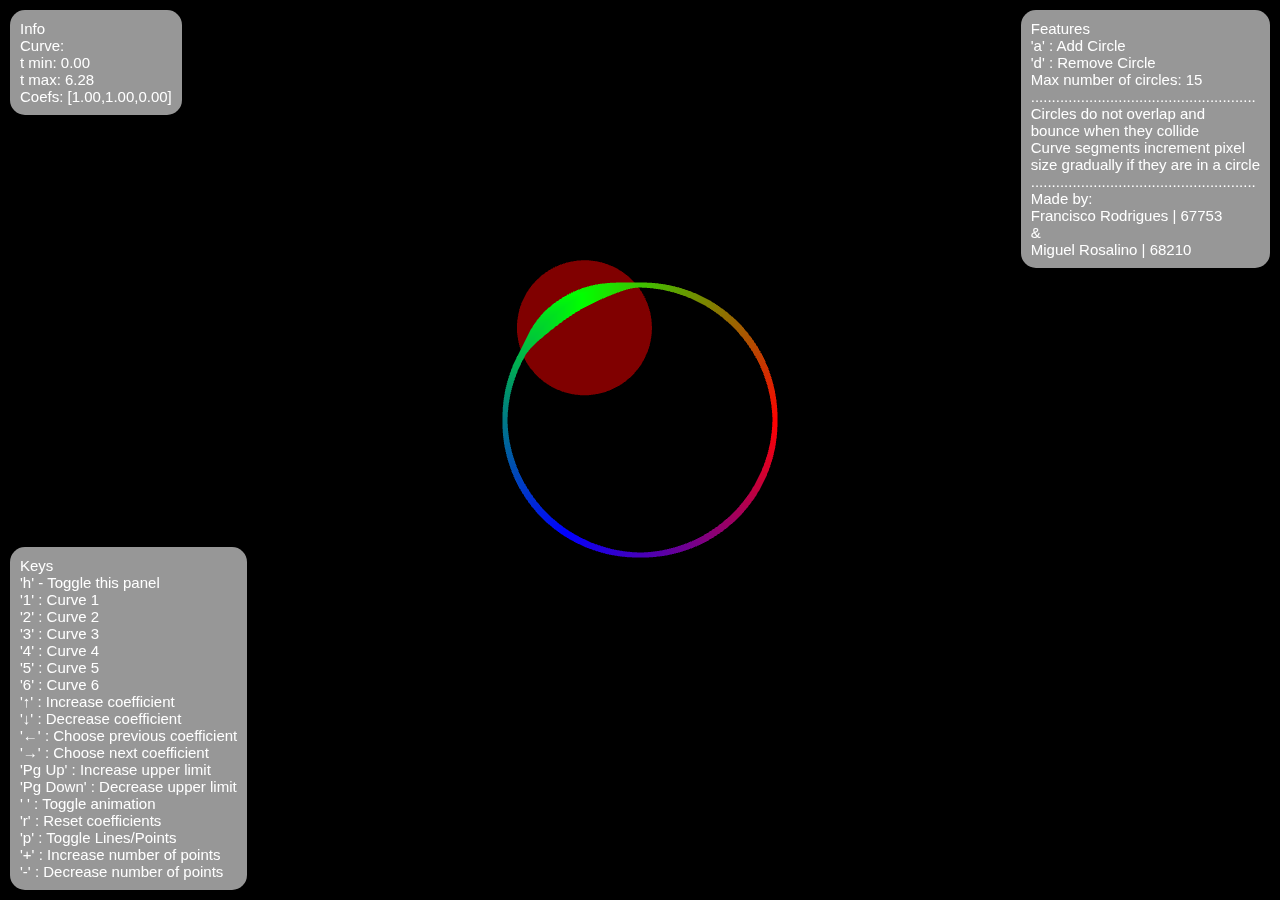
<file: Projects/Project1/index.html>
<!DOCTYPE html>
<html>

<head>
    <title>Projeto 01</title>
    <link rel="stylesheet" href="style.css">
</head>

<body>
    <script type="module" src="./app.js"></script>
    <div class="container">
        <canvas id="gl-canvas" width="512" height="512"></canvas>
        <div id="overlay-top">
            <div>Info</div>
            <div><span id="info_label"></span></div>
        </div>
        <div id="overlay-bottom">
            <div>Keys</div>
            <div><span id="help_panel"></span></div>
        </div>   
        <div id="overlay-right">
            <div>Features</div>
            <div><span id="features"></span></div>
        </div>    
    </div>
</body>

</html>
</file>
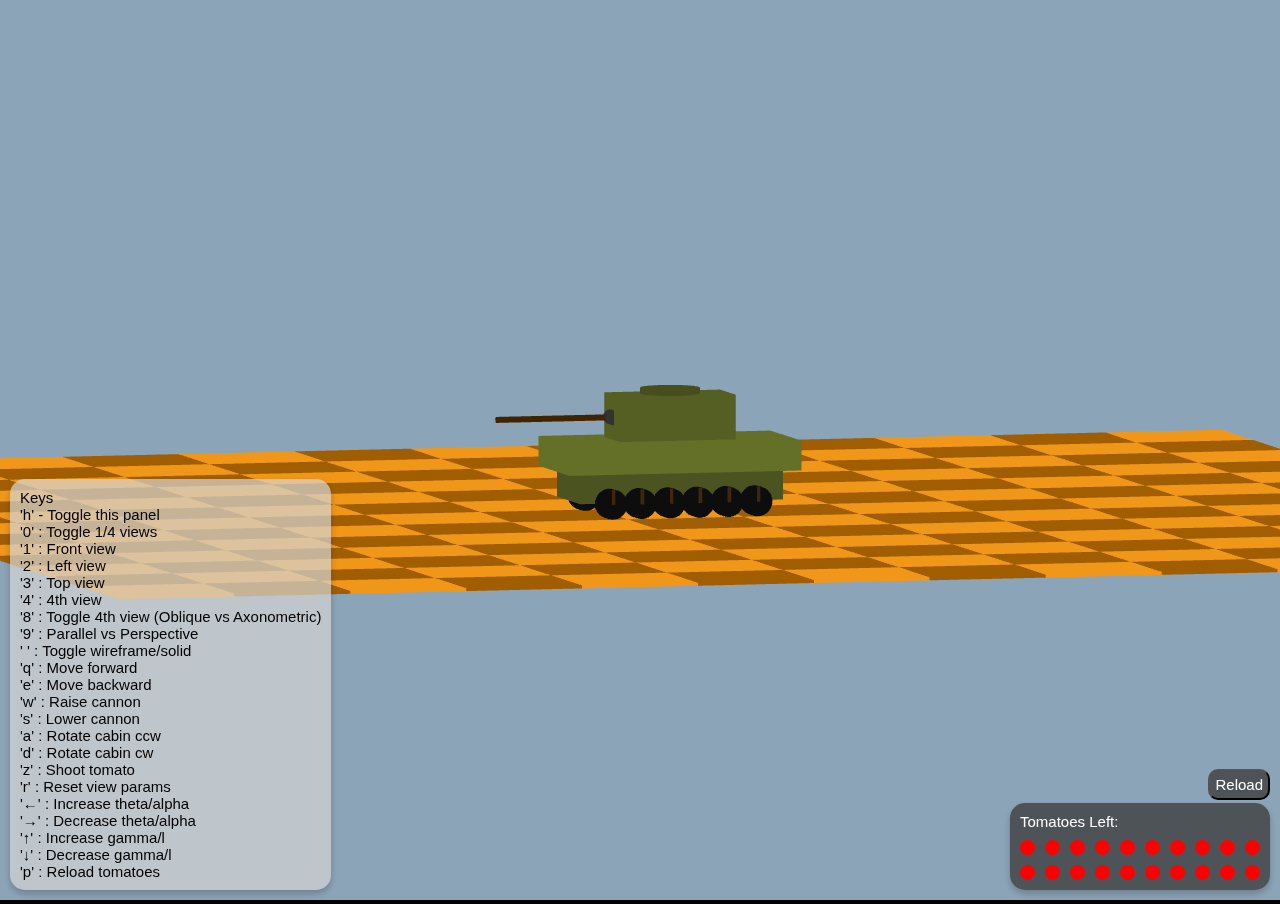
<file: Projects/Project2/index.html>
<!DOCTYPE html>
<html>
    <head>
        <title>Projeto 2</title>
        <link rel="stylesheet" href="style.css">
        <script type="module" src="./app.js"></script>
    </head>
    <body>
        <canvas id="gl-canvas" width="128" height="128">
            Oops! Something went wrong!
        </canvas>
        <div id="overlay-bottom">
            <div>Keys</div>
            <div><span id="help_panel"></span></div>
        </div>
        <div id="reload-button-container">
            <button id="reload-button">Reload</button>
        </div>
        <div id="tomato-field"></div>
    </body>
</html>
</file>
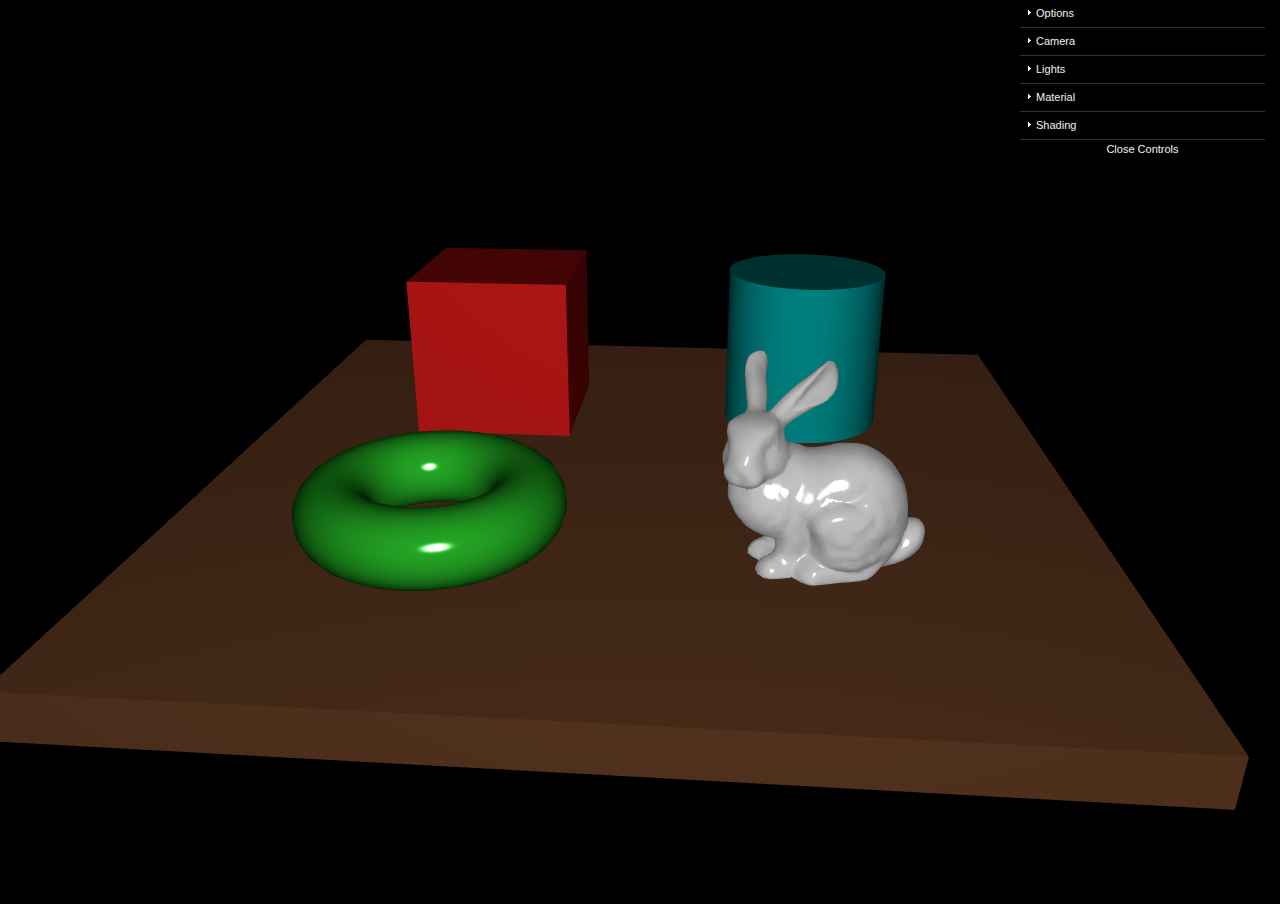
<file: Projects/Project3/index.html>
<!DOCTYPE html>
<html>
    <head>
        <title>Projeto 3 CGI</title>
        <link rel="stylesheet" href="style.css">
        <script type="module" src="./app.js"></script>
    </head>
    <body>
        <canvas id="gl-canvas"></canvas>
    </body>
</html>
</file>
<file: Projects/Project1/style.css>
html,
body {
    width: 100%;
    height: 100%;
    margin: 0px;
    border: 0;
    overflow: hidden;
    /*  Disable scrollbars */
    display: block;
    /* No floating content on sides */
}

#overlay-top {
    border-radius: 15px;
    /* Rounded corners with a 15-pixel radius */
    position: fixed;
    margin: 0;
    padding: 10px;
    /* Space inside the panel */
    top: 10px;
    left: 10px;
    background-color: rgba(211, 211, 211, 0.715);
    box-shadow: 0px 4px 6px rgba(0, 0, 0, 0.2);
    /* Optional: add a shadow for better effect */
    color: white;
    /*z-index: 2;*/
    font-family: 'Lucida Sans', 'Lucida Sans Regular', 'Lucida Grande', 'Lucida Sans Unicode', Geneva, Verdana, sans-serif;
    font-size: 15px;
}

#overlay-bottom {
    border-radius: 15px;
    /* Rounded corners with a 15-pixel radius */
    position: fixed;
    margin: 0;
    padding: 10px;
    /* Space inside the panel */
    bottom: 10px;
    left: 10px;
    background-color: rgba(211, 211, 211, 0.715);
    box-shadow: 0px 4px 6px rgba(0, 0, 0, 0.2);
    /* Optional: add a shadow for better effect */
    color: white;
    /*z-index: 2;*/
    font-family: 'Lucida Sans', 'Lucida Sans Regular', 'Lucida Grande', 'Lucida Sans Unicode', Geneva, Verdana, sans-serif;
    font-size: 15px;
}

#overlay-right {
    border-radius: 15px;
    /* Rounded corners with a 15-pixel radius */
    position: fixed;
    margin: 0;
    padding: 10px;
    /* Space inside the panel */
    top: 10px;
    right: 10px;
    background-color: rgba(211, 211, 211, 0.715);
    box-shadow: 0px 4px 6px rgba(0, 0, 0, 0.2);
    /* Optional: add a shadow for better effect */
    color: rgb(255, 255, 255);
    /*z-index: 2;*/
    font-family: 'Lucida Sans', 'Lucida Sans Regular', 'Lucida Grande', 'Lucida Sans Unicode', Geneva, Verdana, sans-serif;
    font-size: 15px;
}
</file>
<file: Projects/Project2/style.css>
body, html {
    height: 100%;
}
body {
    /*display: flex;*/
    margin: 0px;
    overflow: hidden; /*  Disable scrollbars */
    background-color: black;
}

#overlay-bottom {
    border-radius: 15px;
    /* Rounded corners with a 15-pixel radius */
    position: fixed;
    margin: 0;
    padding: 10px;
    /* Space inside the panel */
    bottom: 10px;
    left: 10px;
    background-color: rgba(211, 211, 211, 0.715);
    box-shadow: 0px 4px 6px rgba(0, 0, 0, 0.2);
    /* Optional: add a shadow for better effect */
    color: rgb(0, 0, 0);
    /*z-index: 2;*/
    font-family: 'Lucida Sans', 'Lucida Sans Regular', 'Lucida Grande', 'Lucida Sans Unicode', Geneva, Verdana, sans-serif;
    font-size: 15px;
}

#reload-button-container {
    border-radius: 10px;
    position: fixed;
    bottom: 100px; /* a bit above the tomato field */
    right: 10px;
    display: flex;
    gap: 10px;
}

#reload-button {
    border-radius: 10px;
    padding: 5px;
    background-color: rgba(53, 51, 51, 0.715);
    color: white;
    font-family: 'Lucida Sans', 'Lucida Sans Regular', 'Lucida Grande', 'Lucida Sans Unicode', Geneva, Verdana, sans-serif;
    font-size: 15px;
    cursor: pointer;
}

#tomato-field{
    border-radius: 15px;
    /* Rounded corners with a 15-pixel radius */
    position: fixed;
    margin: 0;
    padding: 10px 10px;
    /* Space inside the panel */
    bottom: 10px;
    right: 10px;
    background-color: rgba(53, 51, 51, 0.715);
    box-shadow: 0px 4px 6px rgba(0, 0, 0, 0.2);
    /* Optional: add a shadow for better effect */
    color: rgb(255, 255, 255);
    /*z-index: 2;*/
    font-family: 'Lucida Sans', 'Lucida Sans Regular', 'Lucida Grande', 'Lucida Sans Unicode', Geneva, Verdana, sans-serif;
    font-size: 15px;
    gap : 10px;
    display: flex;
    flex-direction: column;
}

.row {
    display: flex;
    gap: 10px; /* space between rows */
}

.tomato {
    width: 15px;
    height: 15px;
    border-radius: 100%;
    background-color: rgb(255, 0, 0);
}

.usedTomato {
    width: 15px;
    height: 15px;
    border-radius: 100%;
    background-color: rgb(190, 190, 190);
}
</file>
<file: Projects/Project3/style.css>
body, html {
    height: 100%;
}
body {
    /*display: flex;*/
    margin: 0px;
    overflow: hidden; /*  Disable scrollbars */
    background-color: black;
}
</file>
